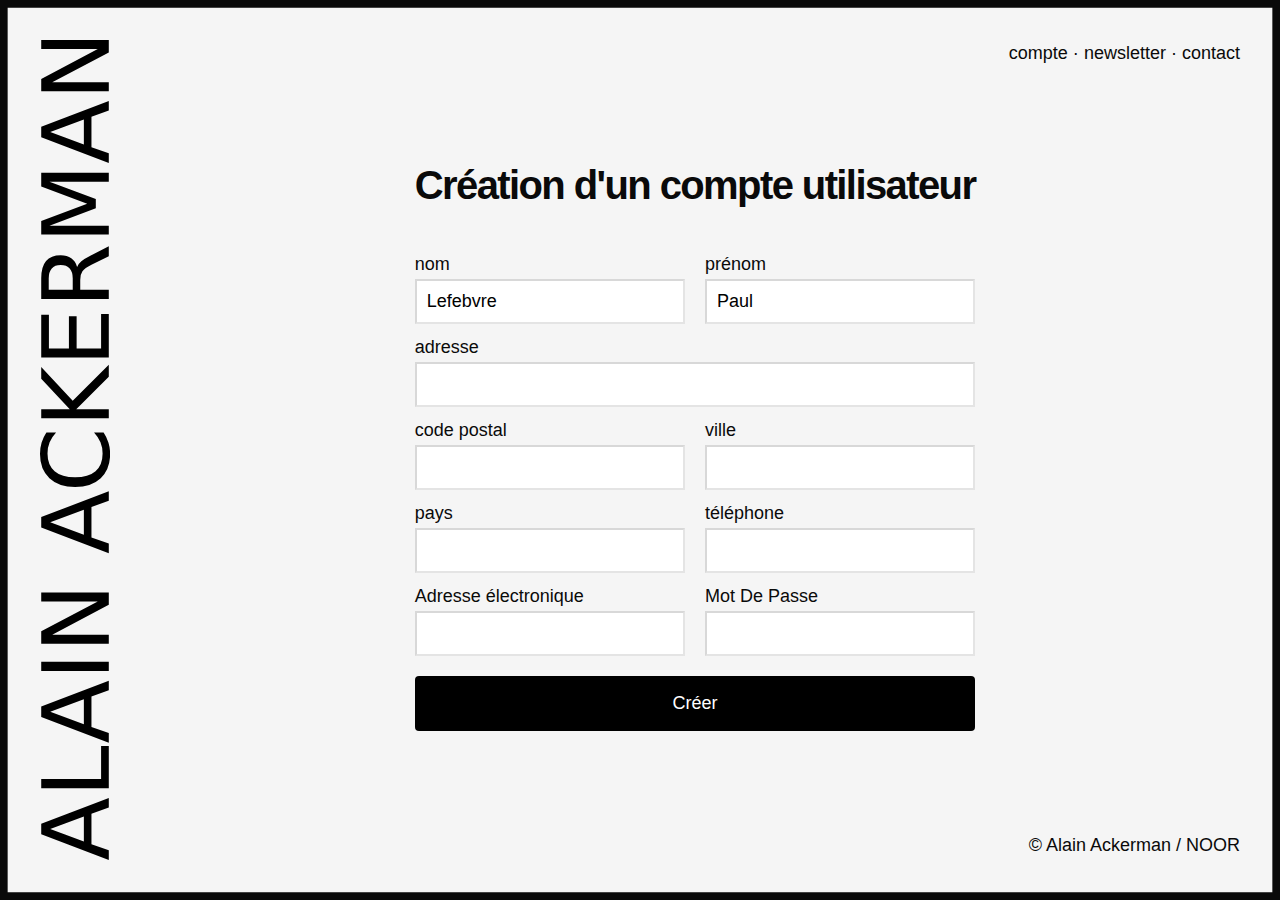
<file: index.html>
<!DOCTYPE html>
<html lang="fr">
<head>
  <meta charset="UTF-8">
  <meta name="viewport" content="width=device-width, initial-scale=1.0">
  <title>Alain Ackerman - Nouveau compte</title>
  <link rel="stylesheet" href="style.css">
</head>
<body>

  <header><svg xmlns="http://www.w3.org/2000/svg" width="30.254" height="353.809" viewBox="0 0 8.005 93.612"><g aria-label="ALAIN ACKERMAN" style="line-height:1.25" font-weight="400" font-size="40" font-family="sans-serif" letter-spacing="0" word-spacing="0"><path d="M1.168 90.077l3.84 1.416v-2.837zm-1.028.59v-1.184l7.715-2.94v1.085l-1.98.703v3.477l1.98.703v1.1zM.14 85.416v-1.044h6.836v-3.757h.879v4.801zM1.168 76.698l3.84 1.416v-2.837zm-1.028.59v-1.184l7.715-2.94v1.085l-1.98.702v3.478l1.98.703v1.1zM.14 72.037v-1.044h7.715v1.044zM.14 68.916V67.51l6.454-3.42H.14v-1.014h7.715v1.406L1.4 67.902h6.455v1.014zM1.168 55.056l3.84 1.416v-2.837zm-1.028.59v-1.184l7.715-2.94v1.085l-1.98.702v3.478l1.98.703v1.1zM.734 44.803h1.1q-.49.528-.733 1.127-.243.594-.243 1.266 0 1.323.811 2.026.806.703 2.336.703 1.524 0 2.336-.703.806-.703.806-2.026 0-.672-.243-1.266-.243-.6-.734-1.127h1.09q.373.548.559 1.163.186.61.186 1.292 0 1.752-1.07 2.76-1.075 1.007-2.93 1.007-1.86 0-2.93-1.007Q0 49.01 0 47.258q0-.692.186-1.302.18-.615.548-1.153zM.14 43.191v-1.044H3.4L.14 38.685v-1.344l3.596 3.83 4.119-4.103v1.374l-3.716 3.705h3.716v1.044zM.14 36.251v-4.878h.878v3.834h2.284v-3.674h.879v3.674h2.795V31.28h.879v4.971zM4.237 25.905q.114-.336.486-.65.372-.321 1.023-.642l2.109-1.059v1.121l-1.98.988q-.775.382-1.028.744-.253.356-.253.976v1.137h3.26v1.044H.14v-2.356q0-1.323.552-1.974.553-.652 1.67-.652.728 0 1.209.342.48.335.666.981zM.997 28.52h2.74v-1.312q0-.755-.347-1.137-.351-.388-1.028-.388t-1.018.388q-.347.382-.347 1.137zM.14 22.21v-1.555l5.25-1.969-5.25-1.979v-1.555h7.715v1.018H1.08l5.292 1.99v1.048l-5.292 1.99h6.775v1.013zM1.168 10.5l3.84 1.417V9.08zm-1.028.59V9.906l7.715-2.94v1.085l-1.98.703v3.478l1.98.703v1.1zM.14 5.84V4.433l6.454-3.421H.14V0h7.715v1.406L1.4 4.826h6.455V5.84z"/></g></svg></header>

  <main>

    <nav>
      <ul>
        <li><a href="420/404notWeed.html">compte</a></li>
        <li>·</li>
        <li><a href="420/404notWeed.html">newsletter</a></li>
        <li>·</li>
        <li><a href="420/404notWeed.html">contact</a></li>
      </ul>
    </nav>

    <article>
      <form action="account-create--process.php" method="post">
        <h2>Création d'un compte utilisateur</h2>
        <ul class="double-fields">
          <li>
            <label for="user-nom">nom</label>
            <input name="user-nom" id="user-nom" type="text" required value="Lefebvre">
          </li>
          <li>
            <label for="user-prenom">prénom</label>
            <input name="user-prenom" id="user-prenom" type="text" required value="Paul">
          </li>
        </ul>
        <label for="user-adresse">adresse</label>
        <input name="user-adresse" id="user-adresse" type="text" required>
        <ul class="double-fields">
          <li>
            <label for="user-cp">code postal</label>
            <input name="user-cp" id="user-cp" type="number" required>
          </li>
          <li>
            <label for="user-ville">ville</label>
            <input name="user-ville" id="user-ville" type="text" required>
          </li>
        </ul>
        <ul class="double-fields">
          <li>
            <label for="user-pays">pays</label>
            <input name="user-pays" id="user-pays" type="text" list="pays-list" required>
            <datalist id="pays-list">
              <option value="Afghanistan"></option>
              <option value="Afrique du Sud"></option>
              <option value="Albanie"></option>
              <option value="Algérie"></option>
              <option value="Allemagne"></option>
              <option value="Andorre"></option>
              <option value="Angola"></option>
              <option value="Antigua-et-Barbuda"></option>
              <option value="Arabie saoudite"></option>
              <option value="Argentine"></option>
              <option value="Arménie"></option>
              <option value="Australie"></option>
              <option value="Autriche"></option>
              <option value="Azerbaïdjan"></option>
              <option value="Bahamas"></option>
              <option value="Bahreïn"></option>
              <option value="Bangladesh"></option>
              <option value="Barbade"></option>
              <option value="Belgique"></option>
              <option value="Bélize"></option>
              <option value="Bénin"></option>
              <option value="Bhoutan"></option>
              <option value="Biélorussie"></option>
              <option value="Birmanie"></option>
              <option value="Bolivie"></option>
              <option value="Bosnie-Herzégovine"></option>
              <option value="Botswana"></option>
              <option value="Brésil"></option>
              <option value="Brunei"></option>
              <option value="Bulgarie"></option>
              <option value="Burkina"></option>
              <option value="Burundi"></option>
              <option value="Cambodge"></option>
              <option value="Cameroun"></option>
              <option value="Canada"></option>
              <option value="Cap-Vert"></option>
              <option value="Centrafrique"></option>
              <option value="Chili"></option>
              <option value="Chine"></option>
              <option value="Chypre"></option>
              <option value="Colombie"></option>
              <option value="Comores"></option>
              <option value="Congo"></option>
              <option value="République démocratique du Congo"></option>
              <option value="Îles Cook"></option>
              <option value="Corée du Nord"></option>
              <option value="Corée du Sud"></option>
              <option value="Costa Rica"></option>
              <option value="Côte d'Ivoire"></option>
              <option value="Croatie"></option>
              <option value="Cuba"></option>
              <option value="Danemark"></option>
              <option value="Djibouti"></option>
              <option value="République dominicaine"></option>
              <option value="Dominique"></option>
              <option value="Égypte"></option>
              <option value="Émirats arabes unis"></option>
              <option value="Équateur"></option>
              <option value="Érythrée"></option>
              <option value="Espagne"></option>
              <option value="Estonie"></option>
              <option value="Eswatini"></option>
              <option value="États-Unis"></option>
              <option value="Éthiopie"></option>
              <option value="Fidji"></option>
              <option value="Finlande"></option>
              <option value="France"></option>
              <option value="Gabon"></option>
              <option value="Gambie"></option>
              <option value="Géorgie"></option>
              <option value="Ghana"></option>
              <option value="Grèce"></option>
              <option value="Grenade"></option>
              <option value="Guatémala"></option>
              <option value="Guinée"></option>
              <option value="Guinée équatoriale"></option>
              <option value="Guinée-Bissao"></option>
              <option value="Guyana"></option>
              <option value="Haïti"></option>
              <option value="Honduras"></option>
              <option value="Hongrie"></option>
              <option value="Inde"></option>
              <option value="Indonésie"></option>
              <option value="Irak"></option>
              <option value="Iran"></option>
              <option value="Irlande"></option>
              <option value="Islande"></option>
              <option value="Israël"></option>
              <option value="Italie"></option>
              <option value="Jamaïque"></option>
              <option value="Japon"></option>
              <option value="Jordanie"></option>
              <option value="Kazakhstan"></option>
              <option value="Kénya"></option>
              <option value="Kirghizstan"></option>
              <option value="Kiribati"></option>
              <option value="Kosovo"></option>
              <option value="Koweït"></option>
              <option value="Laos"></option>
              <option value="Lésotho"></option>
              <option value="Lettonie"></option>
              <option value="Liban"></option>
              <option value="Libéria"></option>
              <option value="Libye"></option>
              <option value="Liechtenstein"></option>
              <option value="Lituanie"></option>
              <option value="Luxembourg"></option>
              <option value="Macédoine du Nord"></option>
              <option value="Madagascar"></option>
              <option value="Malaisie"></option>
              <option value="Malawi"></option>
              <option value="Maldives"></option>
              <option value="Mali"></option>
              <option value="Malte"></option>
              <option value="Maroc"></option>
              <option value="Îles Marshall"></option>
              <option value="Maurice"></option>
              <option value="Mauritanie"></option>
              <option value="Mexique"></option>
              <option value="Micronésie"></option>
              <option value="Moldavie"></option>
              <option value="Monaco"></option>
              <option value="Mongolie"></option>
              <option value="Monténégro"></option>
              <option value="Mozambique"></option>
              <option value="Namibie"></option>
              <option value="Nauru"></option>
              <option value="Népal"></option>
              <option value="Nicaragua"></option>
              <option value="Niger"></option>
              <option value="Nigéria"></option>
              <option value="Niue"></option>
              <option value="Norvège"></option>
              <option value="Nouvelle-Zélande"></option>
              <option value="Oman"></option>
              <option value="Ouganda"></option>
              <option value="Ouzbékistan"></option>
              <option value="Pakistan"></option>
              <option value="Palaos"></option>
              <option value="Panama"></option>
              <option value="Papouasie-Nouvelle-Guinée"></option>
              <option value="Paraguay"></option>
              <option value="Pays-Bas"></option>
              <option value="Pérou"></option>
              <option value="Philippines"></option>
              <option value="Pologne"></option>
              <option value="Portugal"></option>
              <option value="Qatar"></option>
              <option value="Roumanie"></option>
              <option value="Royaume-Uni"></option>
              <option value="Russie"></option>
              <option value="Rwanda"></option>
              <option value="Saint-Christophe-et-Niévès"></option>
              <option value="Sainte-Lucie"></option>
              <option value="Saint-Marin"></option>
              <option value="Saint-Vincent-et-les-Grenadines"></option>
              <option value="Salomon"></option>
              <option value="Salvador"></option>
              <option value="Samoa"></option>
              <option value="Sao Tomé-et-Principe"></option>
              <option value="Sénégal"></option>
              <option value="Serbie"></option>
              <option value="Seychelles"></option>
              <option value="Sierra Leone"></option>
              <option value="Singapour"></option>
              <option value="Slovaquie"></option>
              <option value="Slovénie"></option>
              <option value="Somalie"></option>
              <option value="Soudan"></option>
              <option value="Soudan du Sud"></option>
              <option value="Sri Lanka"></option>
              <option value="Suède"></option>
              <option value="Suisse"></option>
              <option value="Suriname"></option>
              <option value="Syrie"></option>
              <option value="Tadjikistan"></option>
              <option value="Tanzanie"></option>
              <option value="Tchad"></option>
              <option value="Tchéquie"></option>
              <option value="Thaïlande"></option>
              <option value="Timor oriental"></option>
              <option value="Togo"></option>
              <option value="Tonga"></option>
              <option value="Trinité-et-Tobago"></option>
              <option value="Tunisie"></option>
              <option value="Turkménistan"></option>
              <option value="Turquie"></option>
              <option value="Tuvalu"></option>
              <option value="Ukraine"></option>
              <option value="Uruguay"></option>
              <option value="Vanuatu"></option>
              <option value="Vatican"></option>
              <option value="Vénézuéla"></option>
              <option value="Vietnam"></option>
              <option value="Yémen"></option>
              <option value="Zambie"></option>
              <option value="Zimbabwé"></option>
            </datalist>
          </li>
          <li>
            <label for="user-tel">téléphone</label>
            <input name="user-tel" id="user-tel" type="tel" required>
          </li>
        </ul>
        <ul class="double-fields">
          <li>
            <label for="user-login">Adresse électronique</label>
            <input name="user-login" id="user-login" type="email" required>
          </li>
          <li>
            <label for="user-password">Mot De Passe</label>
            <input name="user-password" id="user-password" type="password" minlength="8" required>
          </li>
        </ul>
        <input type="submit" value="Créer">
      </form>
    </article>
  </main>

  <footer>© Alain Ackerman / NOOR</footer>
</body>
</html>
</file>
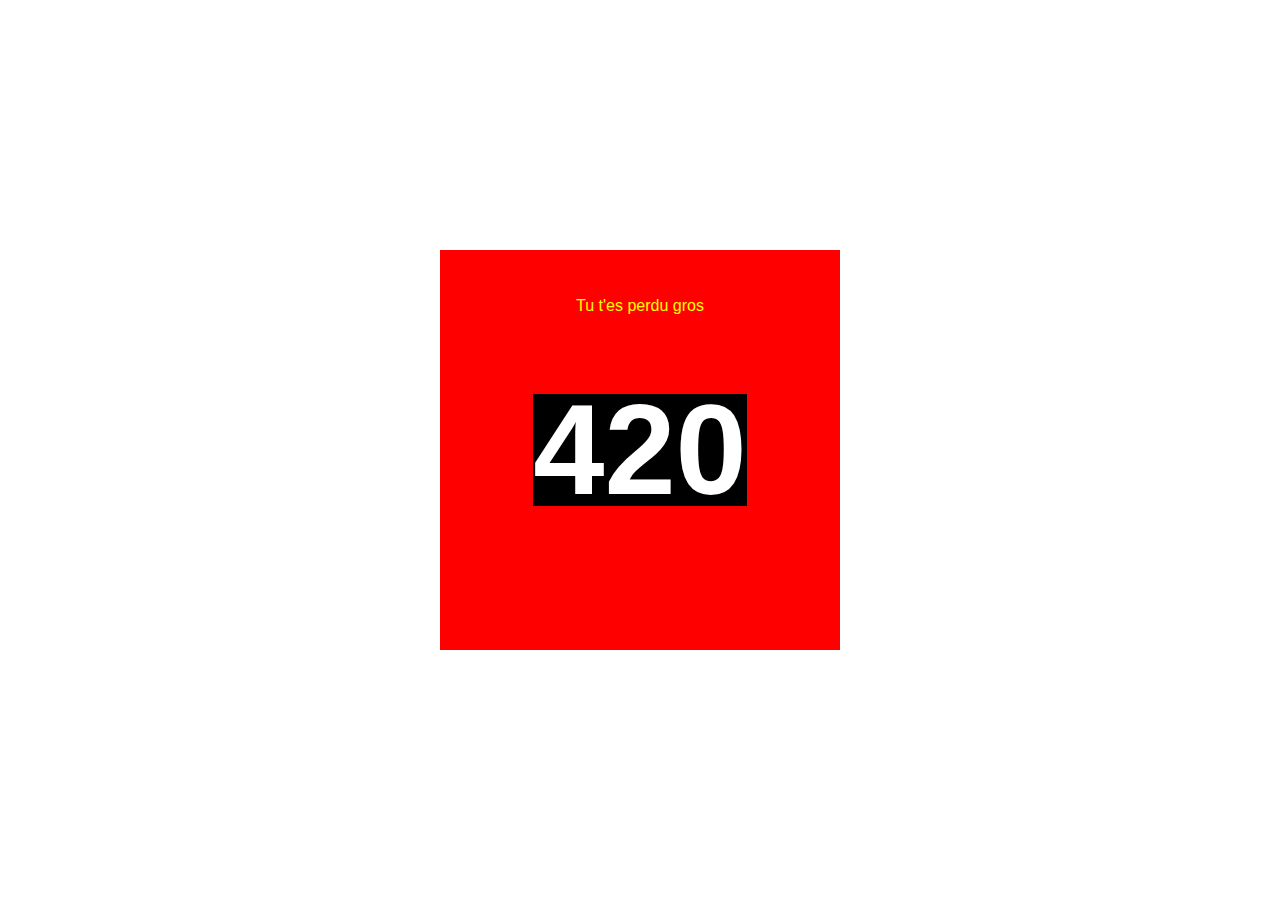
<file: 420/404notWeed.html>
<!DOCTYPE html>
<html lang="en">
<head>
    <meta charset="UTF-8">
    <meta name="viewport" content="width=device-width, initial-scale=1.0">
    <link rel="stylesheet" href="style404snoopdoggydog.css">
    <title>Document</title>
</head>
<body>
    <main>
        <p class="aphro">Tu t'es perdu gros</p>
        <p class="c420">420</p>
      </main>

      <script src="weed.js"></script>
</body>
</html>
</file>
<file: style.css>
*, *::before, *::after {
  box-sizing: border-box;
}

html {
  font-family: -apple-system, "Segoe UI", Roboto, "Helvetica Neue", Arial, "Noto Sans", "Liberation Sans", sans-serif, "Apple Color Emoji", "Segoe UI Emoji", "Segoe UI Symbol", "Noto Color Emoji";
  font-size: 62.5%;
  text-rendering: optimizeLegibility;
  -webkit-font-smoothing: antialiased;
  -moz-osx-font-smoothing: grayscale;
}

body {
  margin: 0;
  min-height: 100vh;
  background-color: hsl(0, 0%, 96%);
  color: hsl(0, 0%, 4%);
  box-shadow: inset 0 0 0 .85vh hsl(0, 0%, 4%);
  font-size: 1.8rem;
  line-height: 1.55;
  display: grid;
  grid-template-areas: "h m"
                       "h m"
                       "h f";
  grid-template-columns: auto 1fr;
  grid-template-rows: 1fr auto;
  grid-gap: 4rem;
  padding: 4rem;
}

::selection {
  background-color: blue;
  color: white;
}

h1, h2, h3, h4, h5, h6 {
  letter-spacing: -.04em;
  font-weight: 800;
  line-height: 1.15;
}

header {
  grid-area: h;
  writing-mode: vertical-rl;
  text-orientation: mixed;
}

header svg {
  height: 100%;
  width: auto;
}

main {
  grid-area: m;
  display: grid;
  grid-template-rows: auto 1fr;
}

main > nav > ul {
  list-style: none;
  margin: 0;
  padding: 0;
  text-align: right;
}

main > nav > ul > li {
  display: inline-block;
}

main > nav > ul > li a {
  text-decoration: none;
  color: currentColor;
}

main > nav > ul > li a:hover {
  text-decoration: underline;
}

main > article {
  display: grid;
  place-items: center;
}

main > article > form {
  max-width: 70rem;
}

main > article > form h2 {
  font-size: 4rem;
}

main > article > form .double-fields {
  list-style: none;
  margin: 0;
  padding: 0;
  display: grid;
  grid-template-columns: 1fr 1fr;
  grid-gap: 2rem;
}

main > article > form label {
  display: block;
  margin-top: 1rem;
  cursor: pointer;
}

main > article > form input[type="text"],
main > article > form input[type="number"],
main > article > form input[type="tel"],
main > article > form input[type="email"],
main > article > form input[type="password"] {
  width: 100%;
  padding: 1rem;
  font-size: inherit;
  border-color: rgba(0, 0, 0, .15);
  transition: border-color 150ms;
}

main > article > form input:focus {
  border-color: rgba(0, 0, 0, .75);
  outline: 0;
}

main > article > form input[type="submit"] {
  position: relative;
  margin-top: 2rem;
  width: 100%;
  padding: 1.5rem 1rem;
  font-size: inherit;
  background-color: black;
  color: white;
  border-color: transparent;
  border-radius: .4rem;
  cursor: pointer;
  transition: transform 150ms;
}

main > article > form input[type="submit"]:active {
  background-color: blue;
  transform: translateY(.1rem);
}

footer {
  grid-area: f;
  text-align: right;
  /* background-color: crimson; */
}
</file>
<file: 420/style404snoopdoggydog.css>
*{
    box-sizing: border-box;
    padding: 0;
    margin: 0;
    font-family: Helvetica;
  }
  
  body {
    height: 100vh;
    background-image: url("https://thumbs.gfycat.com/ContentDecisiveFulmar-max-1mb.gif");
    display: flex;
    justify-content: center;
    align-items: center;
  }
  
  main {
    width: 400px;
    height: 400px;
    background-color: red;
    border: solid red 2px;
    position: relative;
    display: flex;
    justify-content: center;
    align-items: center;
  }
  
  .c420 {
    font-size: 8rem;
    font-weight: bolder;
    position: absolute;
    color: white;
    background-color: black;
    line-height: 7rem;
    margin: auto;
  }
  
  .aphro {
    position: absolute;
    margin-top: -18rem;
    color: yellow;
    font-size: 1rem;
  }
</file>
